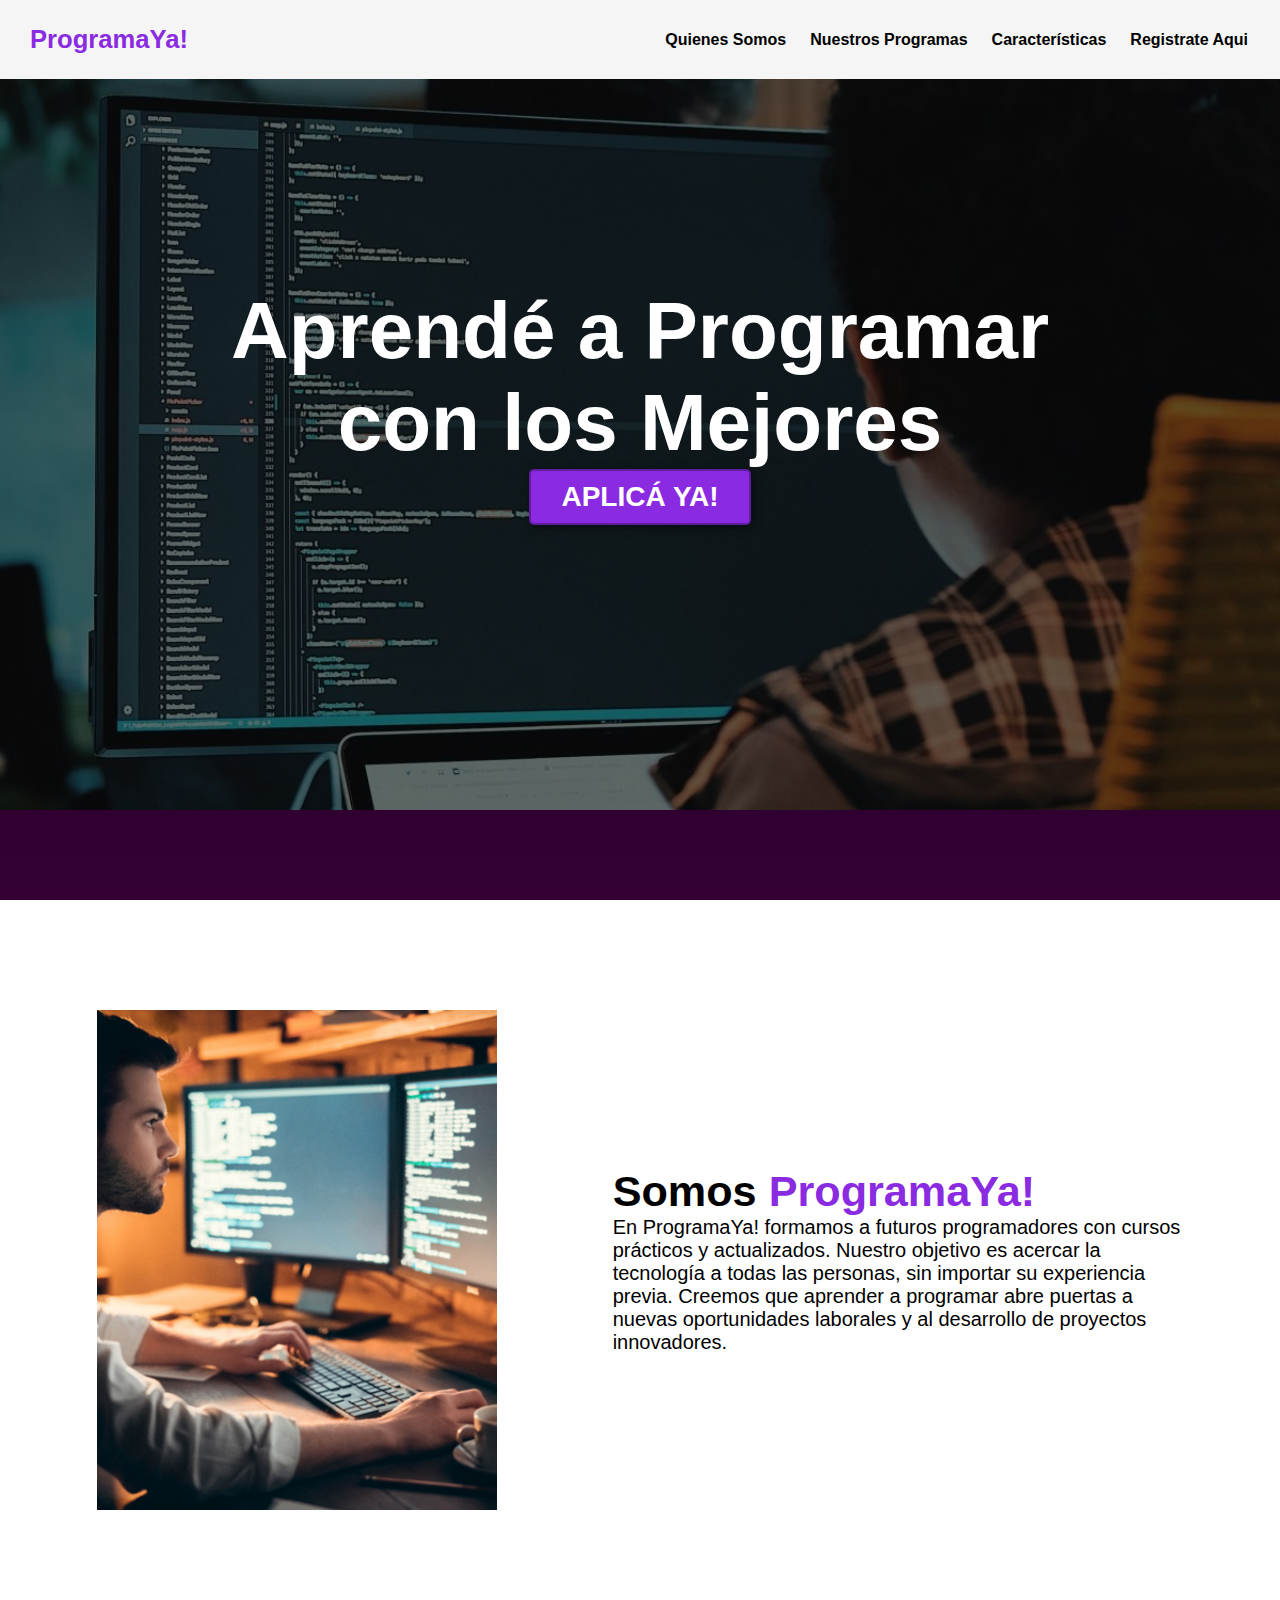
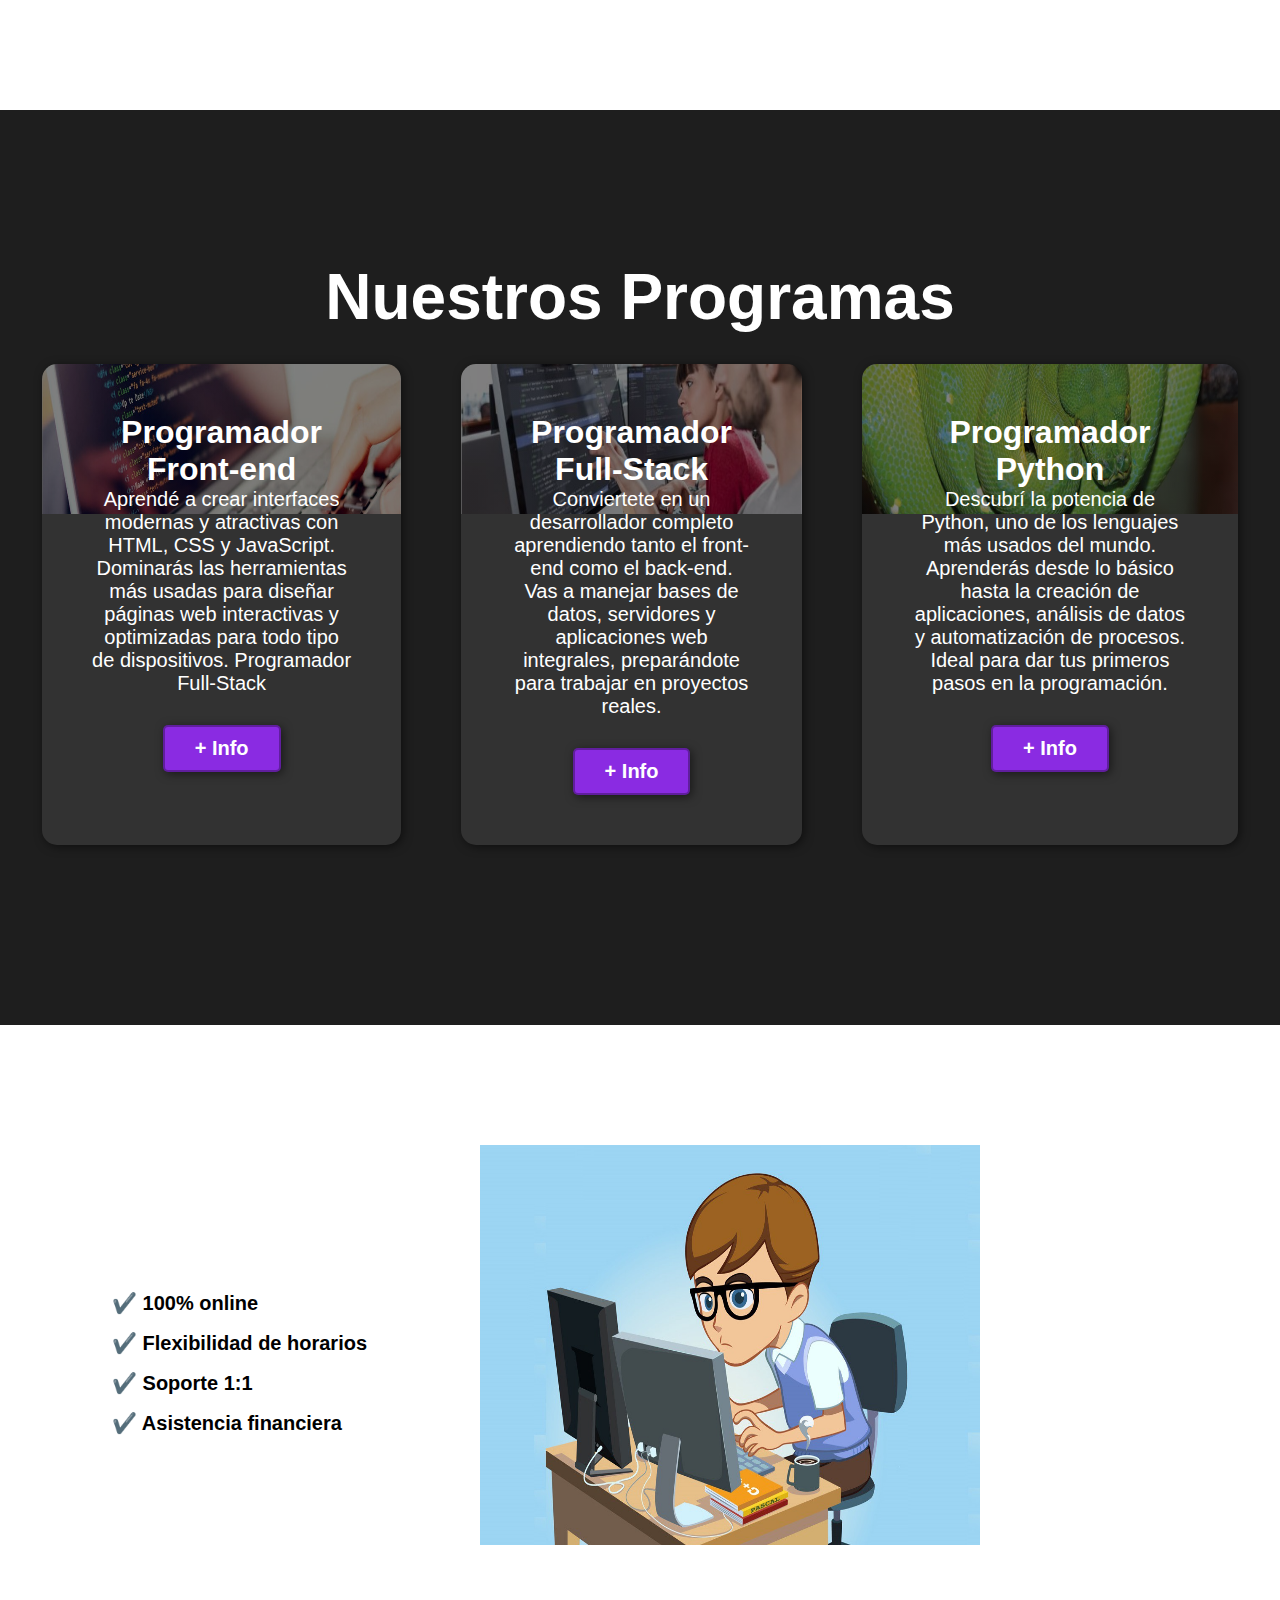
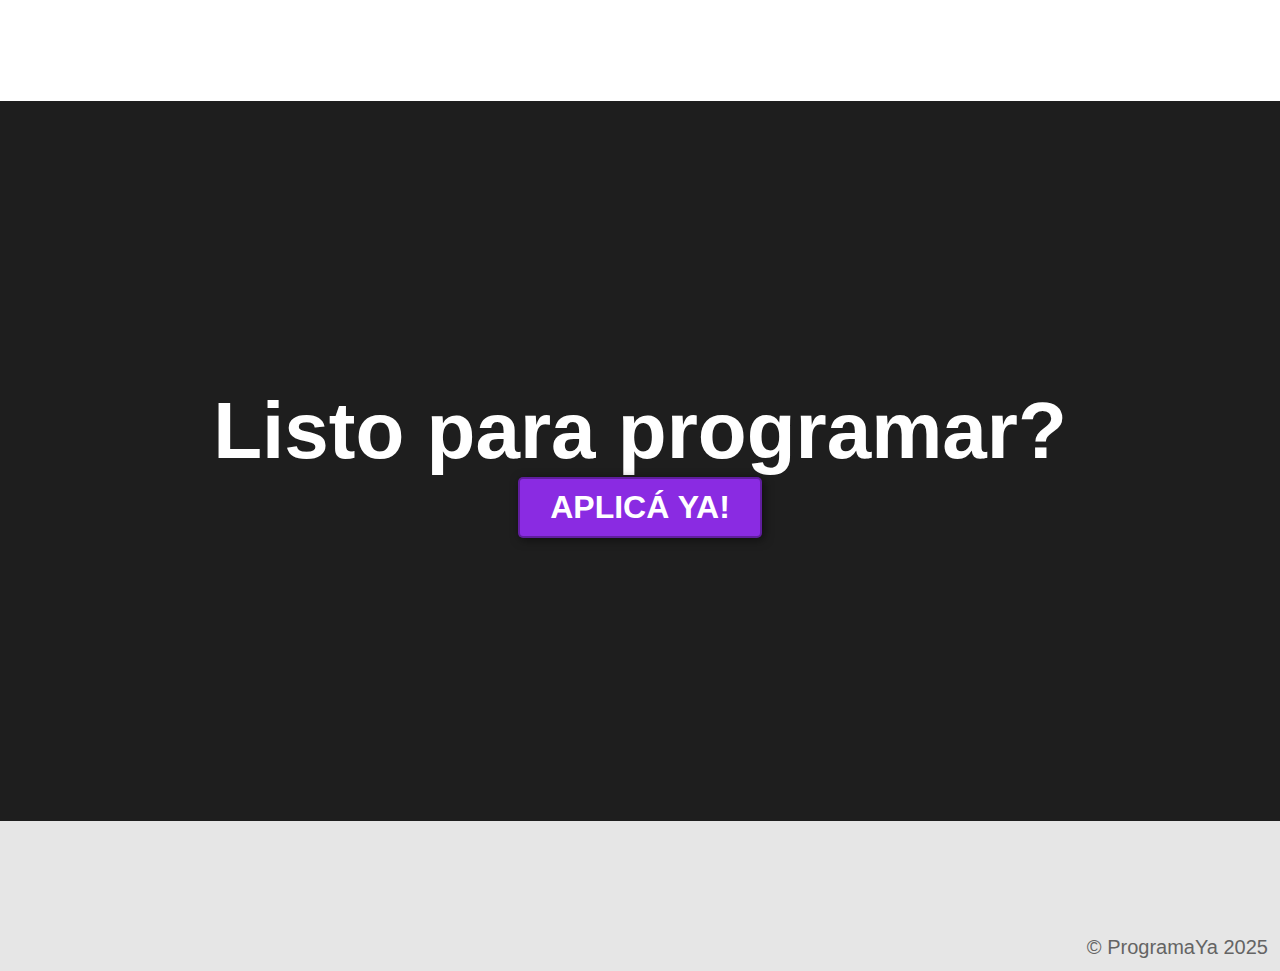
<file: index.html>
<!DOCTYPE html>
<html lang="en">
<head>
    <meta charset="UTF-8">
    <meta name="viewport" content="width=device-width, initial-scale=1.0">

<link rel="icon" href="favicon.ico" type="image/x-icon">
     <!-- Título de la página, aparece en la pestaña del navegador -->
    <title>ProgramaYa!</title>
    <!-- Enlace al archivo CSS que contiene los estilos de la página-->
    <link rel="stylesheet" href="index.css">
</head>
<body>
     <!-- Sección de encabezado de la página -->
    <header>
        <div class="container">
            <!-- Logo del sitio web -->
            <p class="logo">ProgramaYa!</p>
             <!-- Barra de navegación con enlaces a diferentes secciones -->
            <nav>
                <a href="#somos-proya">Quienes Somos</a>
                <a href="#nuestros-programas">Nuestros Programas</a>
                <a href="#caracteristicas">Características</a>
                 <!-- Enlace al formulario de registro -->
                <a href="formulario.html">Registrate Aqui</a>
            </nav>
        </div>
    </header>
    <!-- Sección principal (Hero) de la página -->
    <section id="hero">
        <h1>Aprendé a Programar <br>con los Mejores</h1>
        <!-- Botón para aplicar al programa -->
        <button>APLICÁ YA!</button>
    </section>
    <!-- Sección de información sobre "ProgramaYa!" -->
    <section id="somos-proya">
        <div class="container">
            <!-- Contenedor de imagen -->
            <div class="img-container"></div>
            <div class="texto">
                 <!-- Título de la sección -->
                <h2>Somos <span class="color-acento">ProgramaYa!</span></h2>
                 <!-- Descripción de lo que hace la página -->
                <p>En ProgramaYa! formamos a futuros programadores con cursos prácticos y actualizados. Nuestro objetivo es acercar la tecnología a todas las personas, sin importar su experiencia previa.
                 Creemos que aprender a programar abre puertas a nuevas oportunidades laborales y al desarrollo de proyectos innovadores.</p>
            </div>
        </div>
    </section>
    <!-- Sección donde se muestran los programas ofrecidos -->
    <section id="nuestros-programas">
        <div class="container">
            <!-- Título de la sección -->
            <h2>Nuestros Programas</h2>
            <div class="programas">
                <!-- Carta 1: Programador Front-end -->
                <div class="carta">
                    <h3>Programador Front-end</h3>
                    <p>Aprendé a crear interfaces modernas y atractivas con HTML, CSS y JavaScript. Dominarás las herramientas más usadas para diseñar páginas web interactivas y optimizadas para todo tipo de dispositivos.
                     Programador Full-Stack</p>
                    <!-- Botón para más información -->
                    <button>+ Info</button>
                </div>
                <!-- Carta 2: Programador Full-Stack -->
                <div class="carta">
                    <h3>Programador Full-Stack</h3>
                    <p>Conviertete en un desarrollador completo aprendiendo tanto el front-end como el back-end. Vas a manejar bases de datos, servidores y aplicaciones web integrales, preparándote para trabajar en proyectos reales.</p>
                    <!-- Botón para más información -->
                    <button>+ Info</button>
                </div>
                <!-- Carta 3: Programador Python -->
                <div class="carta">
                    <h3>Programador Python</h3>
                    <p>Descubrí la potencia de Python, uno de los lenguajes más usados del mundo. Aprenderás desde lo básico hasta la creación de aplicaciones, análisis de datos y automatización de procesos. Ideal para dar tus primeros pasos en la programación.</p>
                    <!-- Botón para más información -->
                    <button>+ Info</button>
                </div>  
            </div>
        </div>
    </section>
    <!-- Sección con características clave del programa -->
    <section id="caracteristicas">
        <div class="container">
            <!-- Lista con características del programa -->
            <ul>
                <li>✔️ 100% online</li>
                <li>✔️ Flexibilidad de horarios</li>
                <li>✔️ Soporte 1:1</li>
                <li>✔️ Asistencia financiera</li>
            </ul>
        </div>
    </section>
    <!-- Sección final con llamada a la acción -->
    <section id="final">
        <h2>Listo para programar?</h2>
        <!-- Botón para aplicar al programa -->
        <button>APLICÁ YA!</button>
    </section>
     <!-- Pie de página con derechos de autor -->
    <footer>
        <div class="container">
            <p>&copy; ProgramaYa 2025</p>
        </div>
    </footer>
    <!-- Enlace al archivo JavaScript -->
    <script src="script.js"></script>
</body>
</html>
</file>
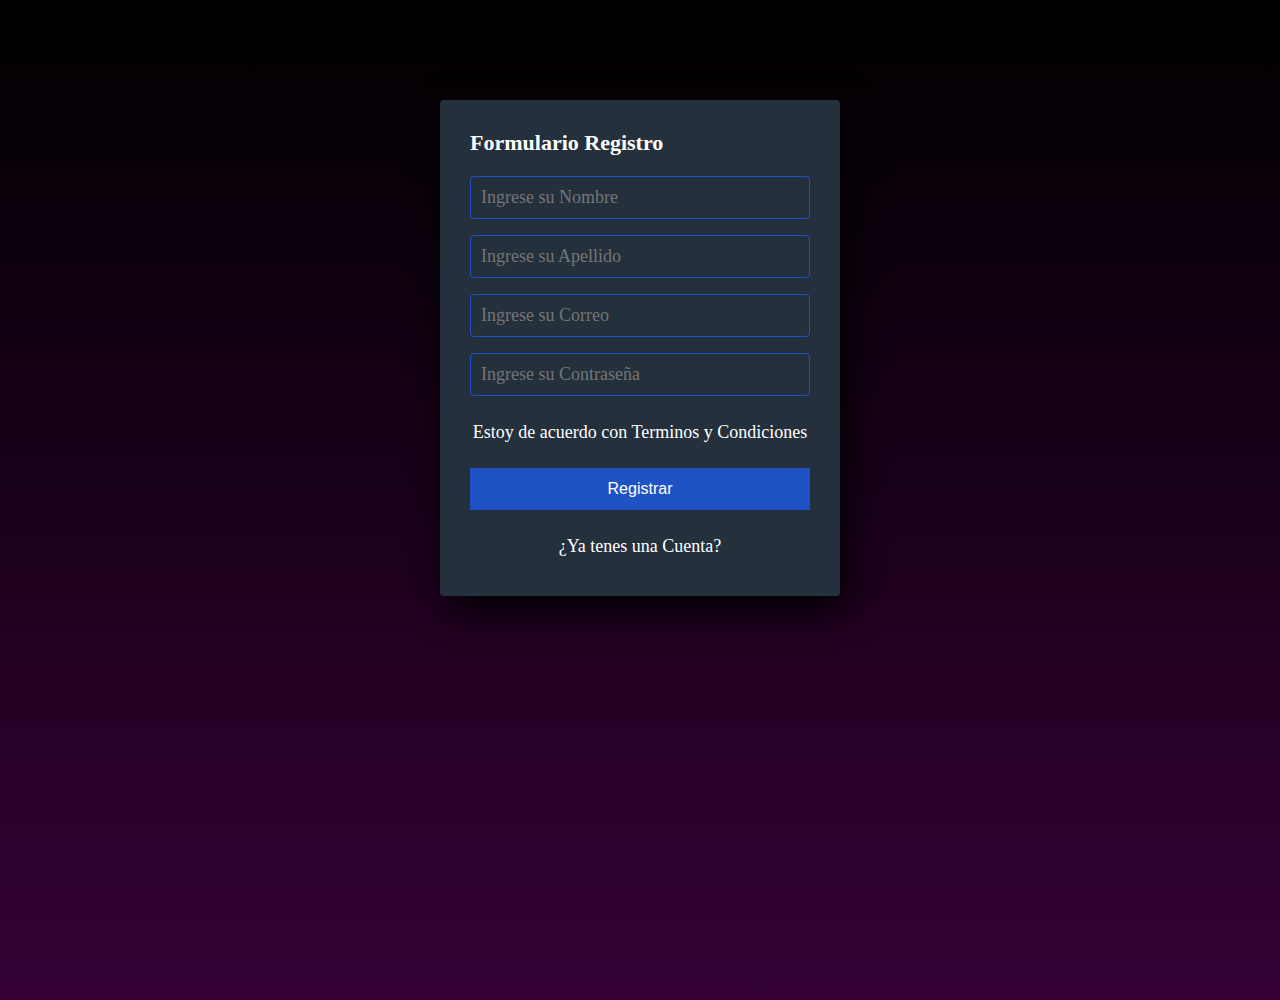
<file: formulario.html>
<!DOCTYPE html>
<html lang="en">
<head>
  <meta charset="UTF-8">
  <meta name="viewport" content="width=device-width, initial-scale=1.0">
  <meta http-equiv="X-UA-Compatible" content="ie=edge">
  <link rel="stylesheet" href="index.css">
  <title>Formulario Registro</title>
</head>
<body>
  <section class="form-register">
    <h4>Formulario Registro</h4>
    <input class="controls" type="text" name="nombres" id="nombres" placeholder="Ingrese su Nombre">
    <input class="controls" type="text" name="apellidos" id="apellidos" placeholder="Ingrese su Apellido">
    <input class="controls" type="email" name="correo" id="correo" placeholder="Ingrese su Correo">
    <input class="controls" type="password" name="correo" id="correo" placeholder="Ingrese su Contraseña">
    <p>Estoy de acuerdo con <a href="#">Terminos y Condiciones</a></p>
    <input class="botons" type="submit" value="Registrar">
    <p><a href="#">¿Ya tenes una Cuenta?</a></p>
  </section>

</body>
</html>
</file>
<file: index.css>
/* Reset de márgenes, relleno y box-sizing para todos los elementos */

*{
    box-sizing: border-box;
}
/* Comportamiento de desplazamiento suave en la página */
html{
    scroll-behavior: smooth;
}
/* Estilos para el cuerpo de la página */
body{
    font-family: 'Roboto', sans-serif;
    margin: 0;
}
/* Estilos para los encabezados */
h1{ font-size: 3.5em;} /* Tamaño de fuente más grande para el h1 */
h2{ font-size: 2.7em;} /* Tamaño de fuente para h2 */
h3{ font-size: 2em;} /* Tamaño de fuente para h3 */
p{ font-size: 1.25em;} /* Tamaño de fuente para los párrafos */
ul{ list-style: none;} /* Eliminamos los puntos de las listas */
li{ font-size: 1.25em;} /* Tamaño de fuente para los elementos de lista */
/* Estilos para los botones */
button{
    font-size: 1.25em;
    font-weight: bold;
    padding: 10px 30px;
    border-radius: 5px;
    border: 2px solid rgba(0,0,0,0.3);
    box-shadow: 2px 2px 10px rgba(0,0,0,0.5);
    color: white;
    background-color: blueviolet;
}
/* Efecto hover para los botones */
button:hover{
    background-color: rgb(101, 33, 165); /* Cambia el color al pasar el cursor */
}
/* Contenedor para centrar y limitar el ancho */
.container{
    max-width: 1400px;
    margin: auto;
}
/* Clase para cambiar color de texto a azulvioleta */
.color-acento{ color:blueviolet; }
/* Estilos para el encabezado */
header{
    background-color: rgb(245,245,245); /* Color de fondo del header */
    
}
/* Estilos para el logo dentro del header */
header .logo{
    margin: 0;
    padding: 25px 30px;
    font-weight: bold;
    color: blueviolet;
    font-size: 1.6em;
}
/* Contenedor del header, con flexbox */
header .container{
    display: flex;
    flex-direction: column;
    align-items: center;
}
/* Navegación dentro del header, con flexbox */
header nav{
    display: flex;
    flex-direction: column;
    text-align: center;
    padding-bottom: 25px;
}
/* Estilo para los enlaces del header */
header a{
    padding: 5px 12px;
    text-decoration: none;
    font-weight: bold;
    color: black;
}
/* Estilo para los enlaces al pasar el cursor */
header a:hover{
    color: blueviolet;
}
/* Estilos para la sección hero (imagen de fondo) */
#hero{
    display: flex;
    align-items: center;
    justify-content: center;
    text-align: center;
    flex-direction: column;
    height: 90vh;
    background-image: linear-gradient(
        0deg,
        rgba(0,0,0,0.5),
        rgba(0,0,0,0.5)
    )
    ,url("hero.jpg");
    background-repeat: no-repeat;
    background-size: cover;
    background-position: center center;
}
/* Estilo para el texto h1 dentro de la sección hero */
#hero h1{
    color: white;
}
/* Estilo para el botón dentro de la sección hero */
#hero button{
    font-size: 1.75em;
}
/* Estilos para la sección 'Somos ProYa' */
#somos-proya .container{
    text-align: center;
    padding: 200px 12px;
}
/* Estilos para la sección de nuestros programas */
#nuestros-programas{
    background-color: rgb(30,30,30); /* Fondo oscuro */
    color: white;
    text-align: center;
}

#nuestros-programas .container{
    padding: 150px 12px;
}

#nuestros-programas h2{
    margin-top: 0;
    font-size: 3.2em;
}

#nuestros-programas p{
    display: none; /* Ocultamos los párrafos */
}

#nuestros-programas .carta{
    background-position: center center;
    background-size: cover;
    padding: 50px 0px;
    margin: 30px;
    border-radius: 15px;
}
/* Estilos específicos para las cartas (programas) */
.carta:first-child{
    background-image: linear-gradient(
        0deg,
        rgba(0,0,0,0.5),
        rgba(0,0,0,0.5)
    )
    ,url("front-end.jpg");

}

.carta:nth-child(2){
    background-image: linear-gradient(
        0deg,
        rgba(0,0,0,0.5),
        rgba(0,0,0,0.5)
    )
    ,url("full-stack.jpg");
}

.carta:nth-child(3){
    background-image: linear-gradient(
        0deg,
        rgba(0,0,0,0.5),
        rgba(0,0,0,0.5)
    )
    ,url("python.jpg");

}
/* Estilos para la sección de características */
#caracteristicas .container{
    text-align: center;
    padding: 250px 12px;
}

#caracteristicas li{
    margin: 16px 0px;
    font-weight: bold;
}
/* Estilos para la sección final */
#final{
    display: flex;
    flex-direction: column;
    justify-content: center;
    align-items: center;
    text-align: center;
    background-color: rgb(30,30,30);
    color: white;
    height: 80vh;
}

#final h2{
    font-size: 9vw;
}

#final button{
    font-size: 5vw;
}
/* Estilos para el pie de página */
footer{
    background-color: rgb(230,230,230);
}

footer p{
    margin: 0;
    padding: 12px;
    color: rgb(100,100,100);
}

footer .container{
    height: 150px;
    display: flex;
    justify-content: center;
    align-items: flex-end;
}
/* Media Query para pantallas con un ancho mínimo de 850px */
@media (min-width: 850px){
    header{
        position: fixed;
        width: 100%;
    }

    header .container{
        flex-direction: row;
        justify-content: space-between;
    }

    header nav{
        flex-direction: row;
        padding-bottom: 0;
        padding-right: 20px;
    }

    #hero h1{
        font-size: 5em;
    }

    #somos-proya .container{
        display: flex;
        justify-content: space-evenly;
    }

    #somos-proya .texto{
        width: 50%;
        max-width: 600px;
        text-align: initial;
        padding-left: 30px;
        display: flex;
        flex-direction: column;
        justify-content: center;
    }

    #somos-proya h2{
        margin-top: 0px;
    }

    #somos-proya .img-container{
        background-image: url("somos-proya.jpg");
        background-size: cover;
        background-position: center center;
        height: 500px;
        width: 400px; 
    }

    #nuestros-programas .programas{
        display: flex;
        justify-content: center;
    }

    #nuestros-programas p{
        display: block;
        margin-bottom: 30px;
    }

    #nuestros-programas h2{
        font-size: 4em;
    }

    #nuestros-programas h3{
        margin-top: 0;
    }

    #nuestros-programas .carta{
        padding: 50px;
        background-size: 100% 150px;
        background-repeat: no-repeat;
        background-position-y: 0;
        background-color: rgba(50, 50, 50, 1);
        box-shadow: 2px 2px 10px rgba(0,0,0,0.5);
    }
/* Cartas con imágenes de fondo recortadas */
    .carta:first-child{
        background-image: linear-gradient(
            0deg,
            rgba(0,0,0,0.5),
            rgba(0,0,0,0.5)
        )
        ,url("front-end-cropped.jpg");

    }

    .carta:nth-child(2){
        background-image: linear-gradient(
            0deg,
            rgba(0,0,0,0.5),
            rgba(0,0,0,0.5)
        )
        ,url("full-stack-cropped.jpg");
    }

    .carta:nth-child(3){
        background-image: linear-gradient(
            0deg,
            rgba(0,0,0,0.5),
            rgba(0,0,0,0.5)
        )
        ,url("python-cropped.jpg");

    }
/* Estilos para la sección de características con imagen de fondo */
    #caracteristicas{
        background-image: url("background-2.jpeg");
        background-repeat: no-repeat;
        background-size: 500px 400px;
        background-position: calc(100vw - 500px) 120px;
    }

    #caracteristicas .container{
        text-align: initial; /* Alineación del texto al inicio */
    }

    #caracteristicas ul{
        margin-left: 100px; /* Separación del borde izquierdo */
    }
/* Ajuste del tamaño del título en la sección final */
    #final h2{
        font-size: 5em; 
    }
 /* Ajuste del tamaño del botón en la sección final */
    #final button{
        font-size: 2em;
    }
 /* Alineación del pie de página en pantallas grandes */
    footer .container{
        justify-content: flex-end;
    }
}
/* Media query adicional para pantallas aún más grandes */
@media (min-width: 1200px) {
    #caracteristicas{
        background-position-x: calc(100vw - 800px); /* Mueve la imagen más a la izquierda */
    }
}
* {
  margin: 0;
  padding: 0;
  box-sizing: border-box;
}
/* Fondo del body para el formulario */
body {
   background: linear-gradient(black,rgb(53, 1, 53));
   background-repeat: no-repeat;
   height: 100vh;
   padding: 0;
   margin: 0;
   background-size: cover;
}
/* Contenedor del formulario */
.form-register {
  width: 400px;
  background: #24303c; /* Fondo gris oscuro */
  padding: 30px;
  margin: auto;
  margin-top: 100px;
  border-radius: 4px;
  font-family: 'calibri';
  color: white;
  box-shadow: 7px 13px 37px #000; /* Sombra para efecto de profundidad */

}
/* Título del formulario */
.form-register h4 {
  font-size: 22px;
  margin-bottom: 20px;
}
/* Campos de entrada */
.controls {
  width: 100%;
  background: #24303c;
  padding: 10px;
  border-radius: 4px;
  margin-bottom: 16px;
  border: 1px solid #1f53c5; /* Borde azul */
  font-family: 'calibri';
  font-size: 18px;
  color: white;
}
/* Párrafo de texto (información) */
.form-register p {
  height: 40px;
  text-align: center;
  font-size: 18px;
  line-height: 40px;
}
/* Enlaces dentro del formulario */
.form-register a {
  color: white;
  text-decoration: none;
}

.form-register a:hover {
  color: white;
  text-decoration: underline; /* Subrayado al pasar el cursor */
}
/* Botón de enviar/registrarse */
.form-register .botons {
  width: 100%;
  background: #1f53c5; /* Azul fuerte */
  border: none;
  padding: 12px;
  color: white;
  margin: 16px 0;
  font-size: 16px;
}
</file>
